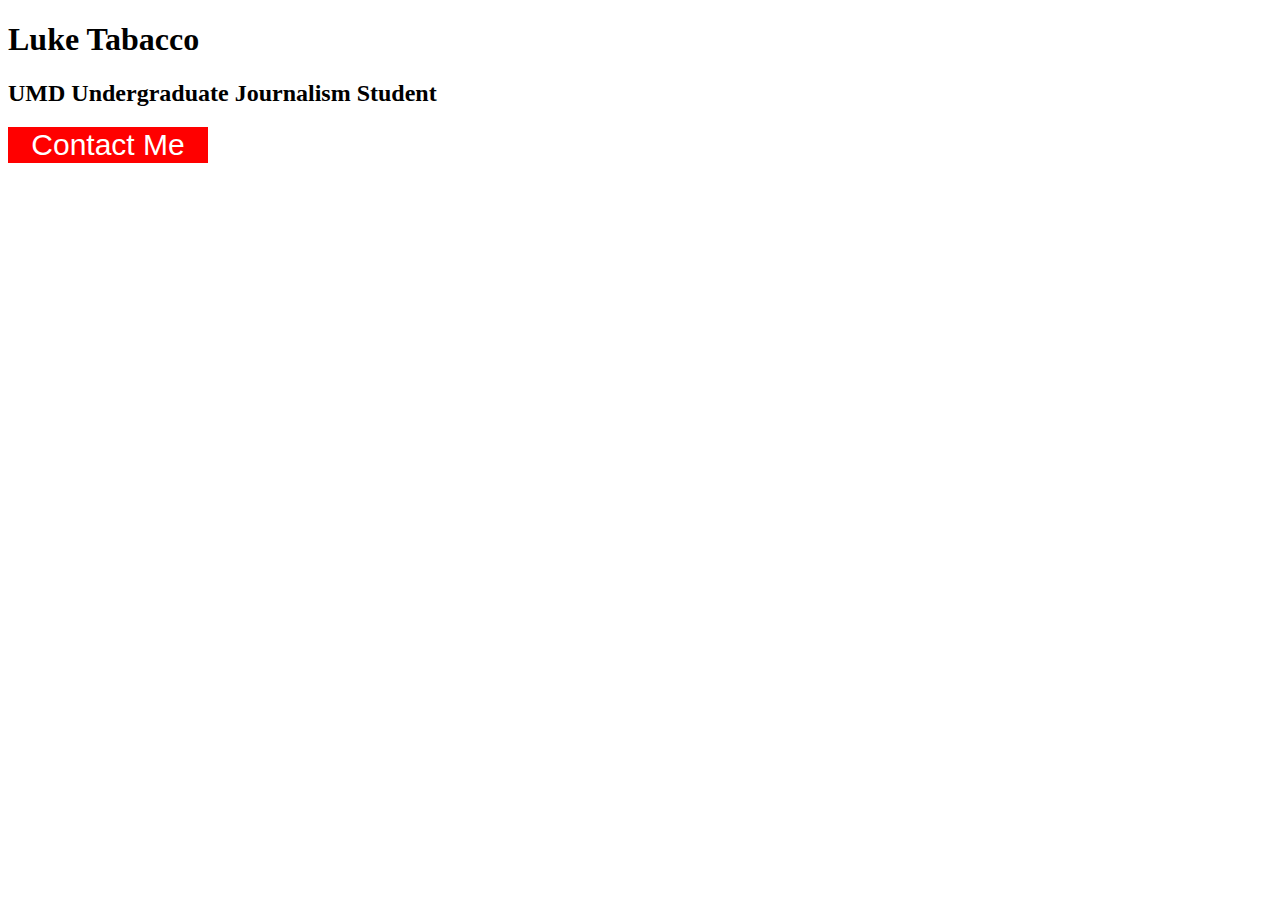
<file: button-assignment/Index.html>
<!doctype html>
<html lang="en">
    <head>
        <title>Luke Tabacco Button</title>
        <link href="style.css" rel="stylesheet" />
    </head>

    <body>
        <h1>Luke Tabacco</h1>
        <h2>UMD Undergraduate Journalism Student</h2>
        <button href="style.css">Contact Me</button>
    </body>
</html>
</file>
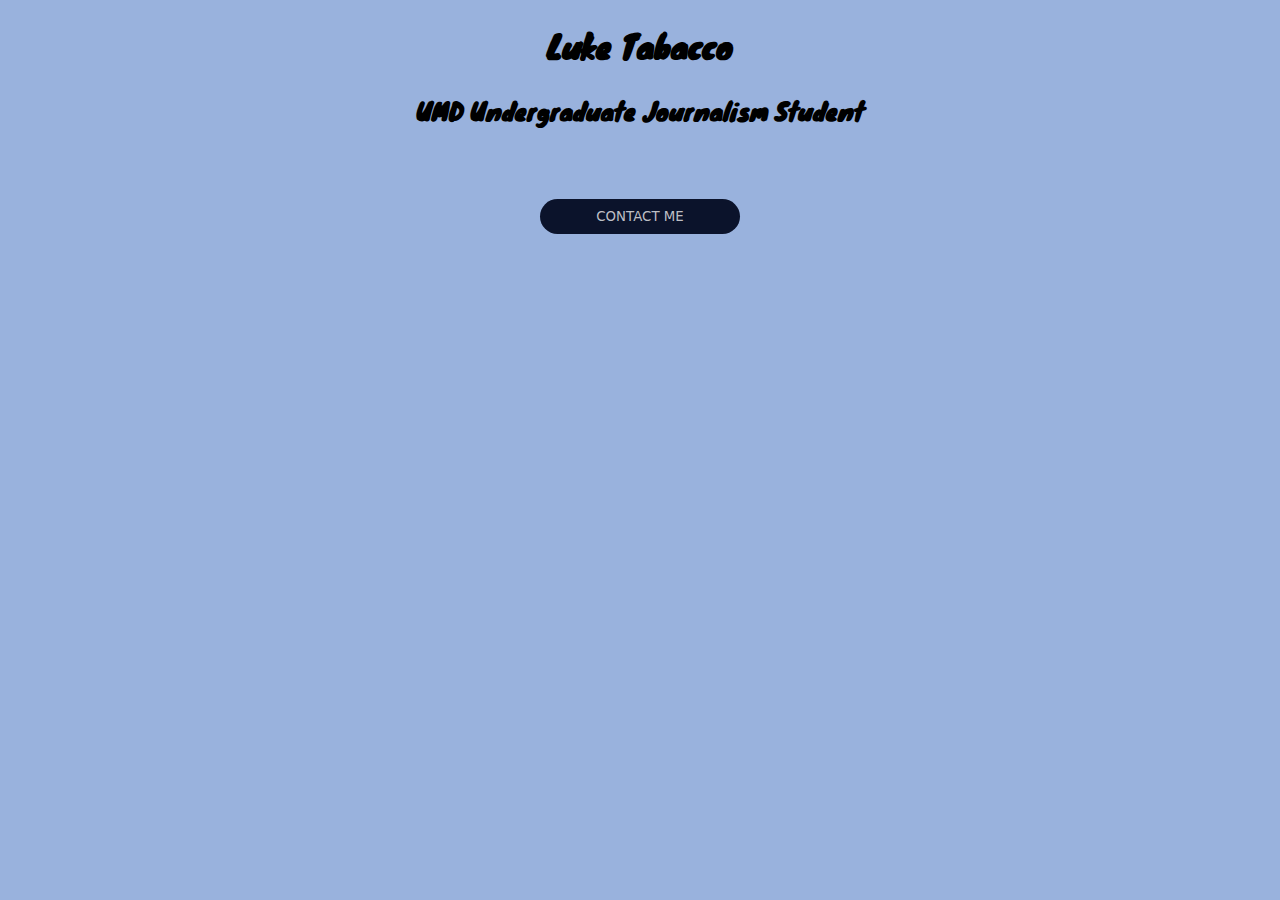
<file: contact-button-assignment/index.html>
<!DOCTYPE html>
<html lang="en">
<head>
 <link rel="preconnect" href="https://fonts.googleapis.com">
<link rel="preconnect" href="https://fonts.gstatic.com" crossorigin>
<link href="https://fonts.googleapis.com/css2?family=Chewy&family=Knewave&display=swap" rel="stylesheet">
    <link href="style.css" rel="stylesheet">
    <title>Luke Tabacco Button</title>
</head>
    
<body>
   <h1>Luke Tabacco</h1>
   <h2>UMD Undergraduate Journalism Student</h2>    
    <button>Contact Me</button>
</body>
    
</html>
</file>
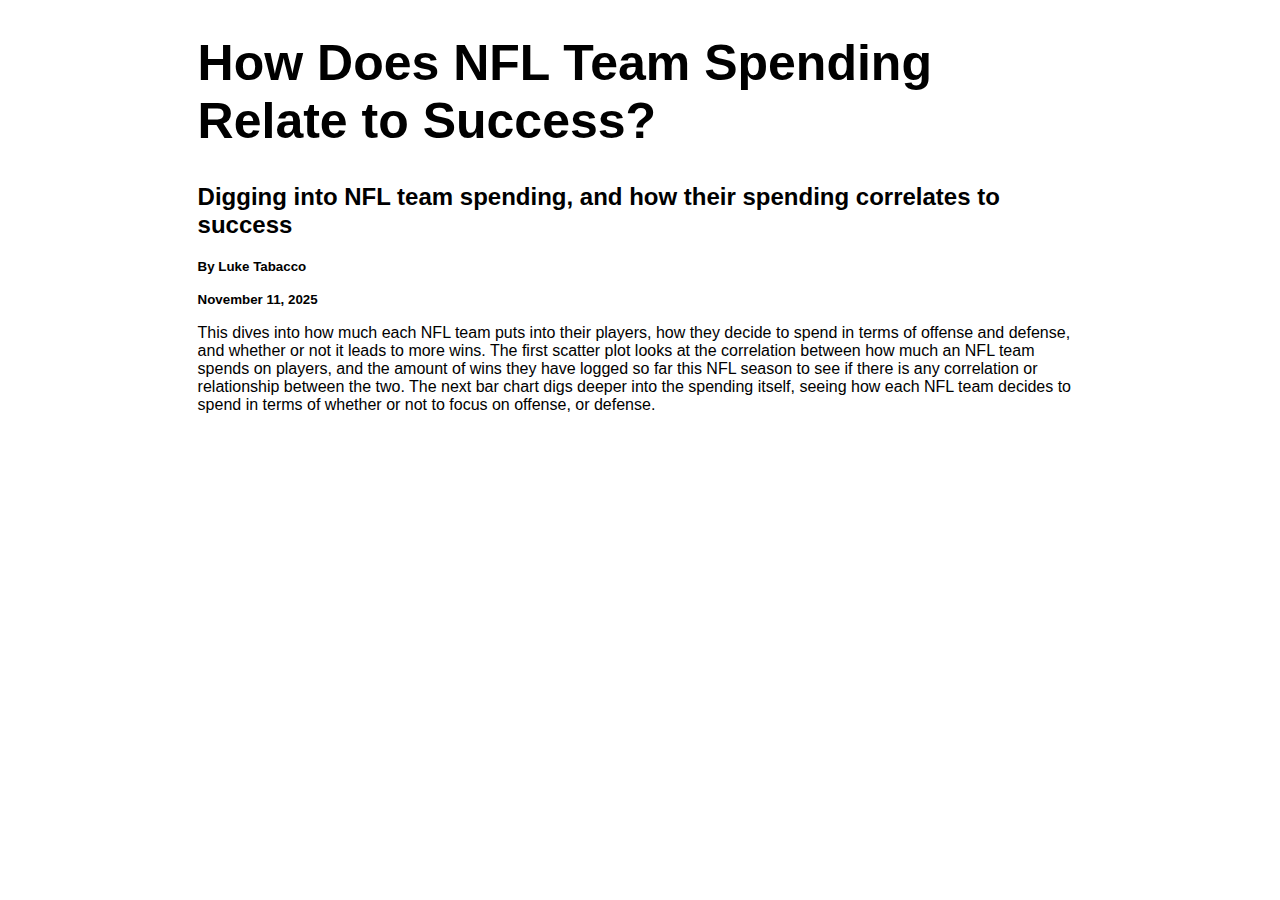
<file: data-viz-project/Index.html>
<!doctype html>
<html lang="en">
    <head>
        <title>Luke Tabacco's Data Story</title>

        <meta charset="utf-8" />

        <meta name="viewport" content="width=device-width, initial-scale=1, shrink-to-fit=no" />

        <!-- Bootstrap CSS -->
        <link
            href="https://cdn.jsdelivr.net/npm/bootstrap@5.3.8/dist/css/bootstrap.min.css"
            rel="stylesheet"
            integrity="sha384-sRIl4kxILFvY47J16cr9ZwB07vP4J8+LH7qKQnuqkuIAvNWLzeN8tE5YBujZqJLB"
            crossorigin="anonymous" />
        
          <link href="style.css" rel="stylesheet" />
    </head>

    <body>
        <div id="article">
            <h1 id="title">How Does NFL Team Spending Relate to Success?</h1>

            <h2>
                Digging into NFL team spending, and how their spending correlates to success
            </h2>

            <h3 id="byline">By Luke Tabacco</h3>

            <h4 id="date">November 11, 2025</h4>

            <p>This dives into how much each NFL team puts into their players, how they decide to spend in terms of offense and defense, and whether or not it leads to more wins. The first scatter plot looks at the correlation between how much an NFL team spends on players, and the amount of wins they have logged so far this NFL season to see if there is any correlation or relationship between the two. The next bar chart digs deeper into the spending itself, seeing how each NFL team decides to spend in terms of whether or not to focus on offense, or defense. 
</p>

            <div class="flourish-embed flourish-scatter" data-src="visualisation/26423466">
                <script src="https://public.flourish.studio/resources/embed.js"></script>
                <noscript
                    ><img
                        src="https://public.flourish.studio/visualisation/26423466/thumbnail"
                        width="100%"
                        alt="scatter visualization"
                /></noscript>
            </div>

            <div class="flourish-embed flourish-chart" data-src="visualisation/26424483">
                <script src="https://public.flourish.studio/resources/embed.js"></script>
                <noscript
                    ><img
                        src="https://public.flourish.studio/visualisation/26424483/thumbnail"
                        width="100%"
                        alt="chart visualization"
                /></noscript>
            </div>
        </div>
    </body>
</html>
</file>
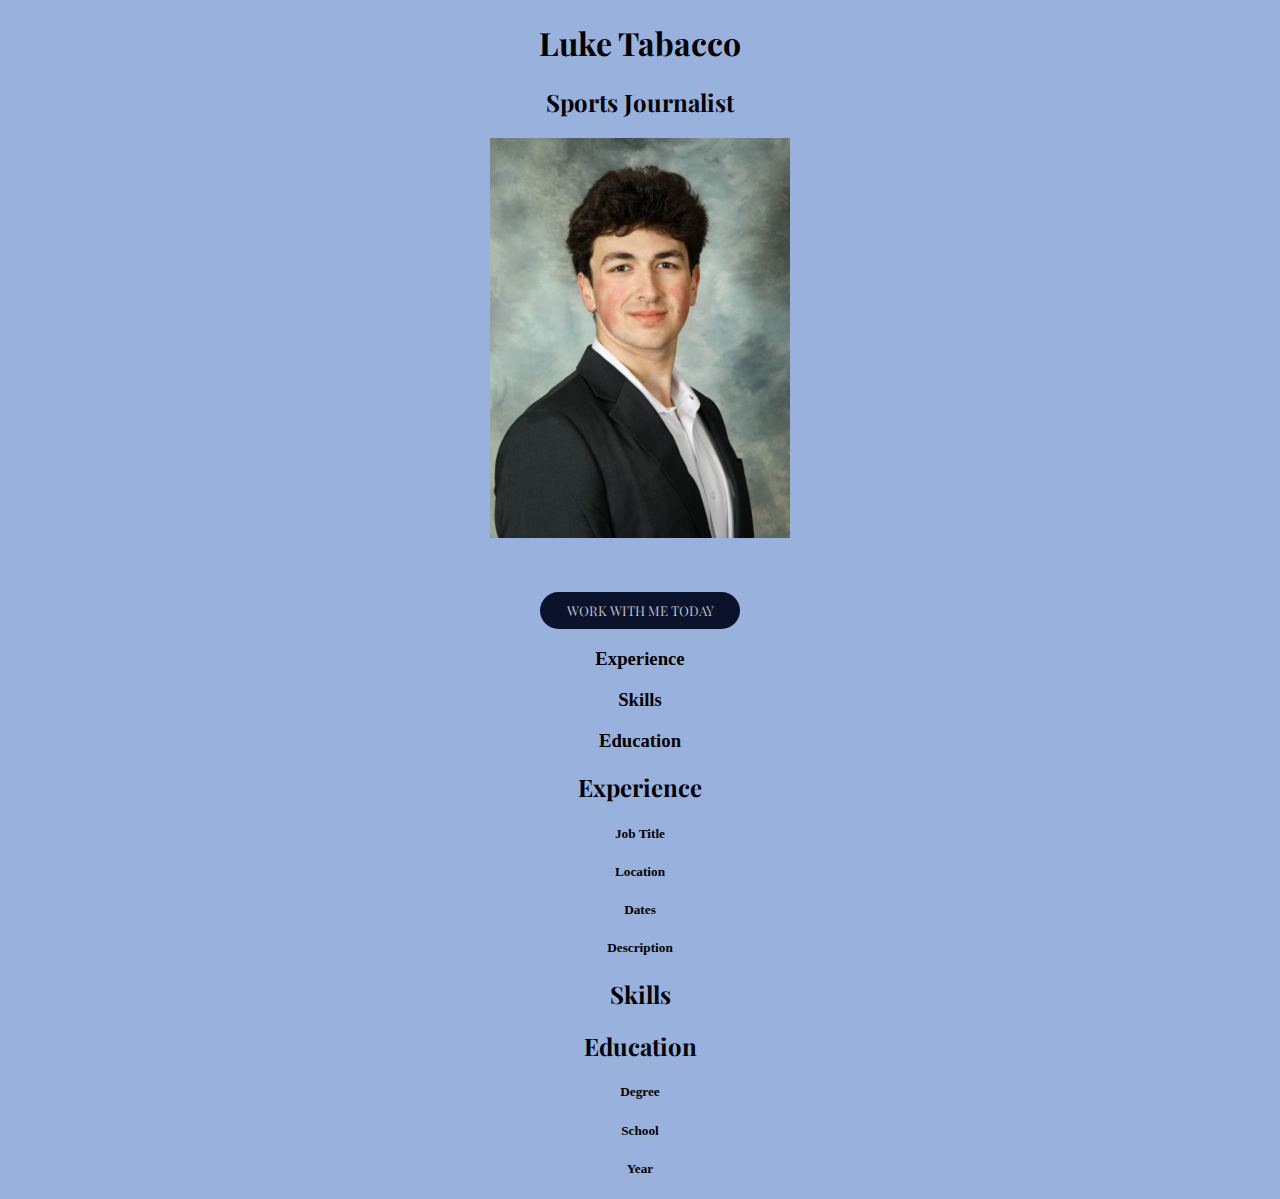
<file: online-portfolio/Index.html>
<!doctype html>
<html lang="en">
    <head>
        <link rel="preconnect" href="https://fonts.googleapis.com" />
        <link rel="preconnect" href="https://fonts.gstatic.com" crossorigin />
        <link
            href="https://fonts.googleapis.com/css2?family=Playfair+Display:ital,wght@0,400..900;1,400..900&display=swap"
            rel="stylesheet" />

        <meta charset="UTF-8" />
        <meta name="viewport" content="width=device-width, initial-scale=1" />

        <title>Luke Tabacco Online Portfolio</title>

        <link
            href="https://cdn.jsdelivr.net/npm/bootstrap@5.3.8/dist/css/bootstrap.min.css"
            rel="stylesheet"
            integrity="sha384-sRIl4kxILFvY47J16cr9ZwB07vP4J8+LH7qKQnuqkuIAvNWLzeN8tE5YBujZqJLB"
            crossorigin="anonymous" />

        <link href="style.css" rel="stylesheet" />
    </head>

    <body>
        <div class="containter-fluid">
            <div class="row">
                <div class="col-sm-6">
                    <h1>Luke Tabacco</h1>
                    <h2>Sports Journalist</h2>
                </div>

                <div class="col-sm-6">
                    <img src="IMG_6972%202.jpg" alt="A photo of Luke Tabacco" width="300" />
                </div>
            </div>

            <div class="row">
                <div class="col">
                    <button>Work With Me Today</button>
                </div>
            </div>

            <div class="row">
                <div class="col-4">
                    <h3>Experience</h3>
                </div>
                <div class="col-4">
                    <h3>Skills</h3>
                </div>
                <div class="col-4">
                    <h3>Education</h3>
                </div>
            </div>
        </div>

        <div class="container-fluid">
            <div class="row">
                <div class="col">
                    <h2>Experience</h2>
                </div>
            </div>
            <div class="row">
                <div class="col-3">
                    <h5>Job Title</h5>
                </div>
                <div class="col-3">
                    <h5>Location</h5>
                </div>
                <div class="col-3">
                    <h5>Dates</h5>
                </div>
                <div class="col-3">
                    <h5>Description</h5>
                </div>
            </div>
        </div>

        <div class="container-fluid">
            <div class="row">
                <div class="col">
                    <h2>Skills</h2>
                </div>
            </div>
        </div>

        <div class="container-fluid">
            <div class="row">
                <div class="col">
                    <h2>Education</h2>
                </div>
            </div>
            <div class="row">
                <div class="col-4">
                    <h5>Degree</h5>
                </div>
                <div class="col-4">
                    <h5>School</h5>
                </div>
                <div class="col-4">
                    <h5>Year</h5>
                </div>
            </div>
        </div>
    </body>
</html>
</file>
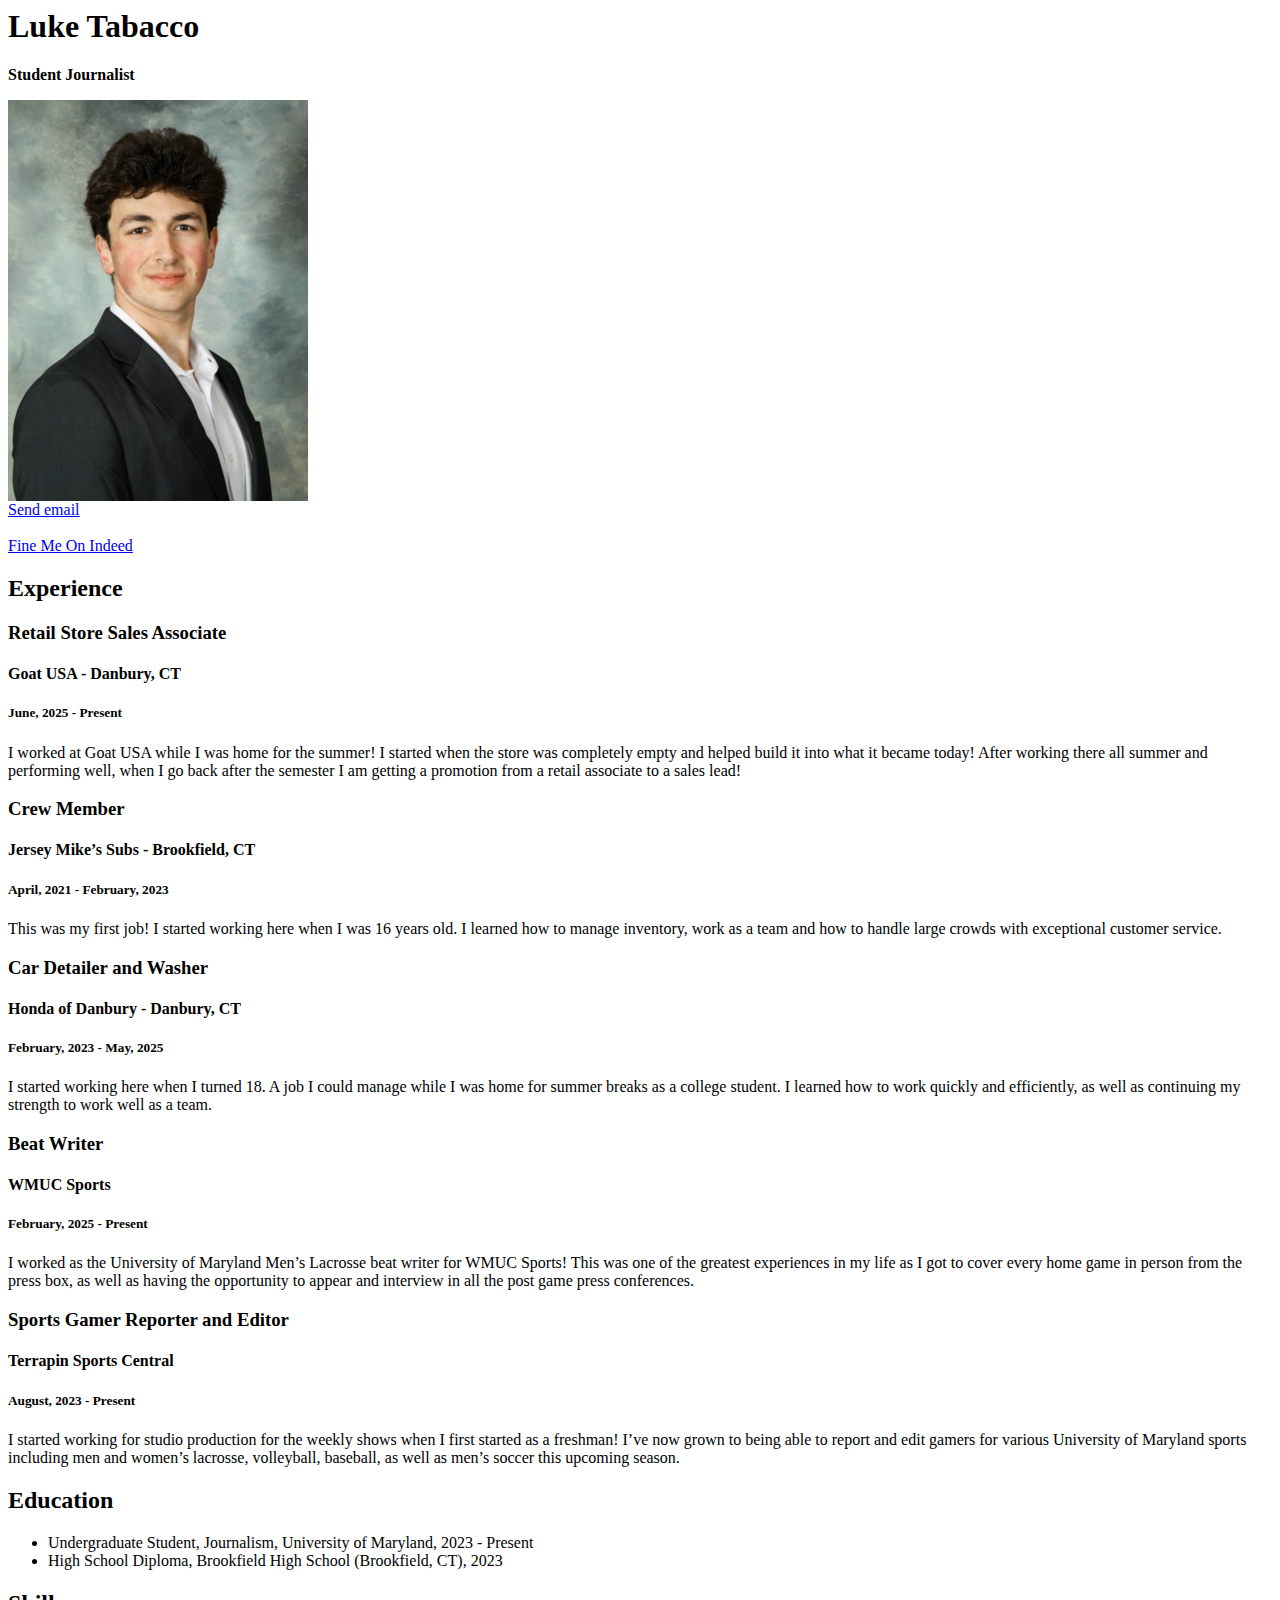
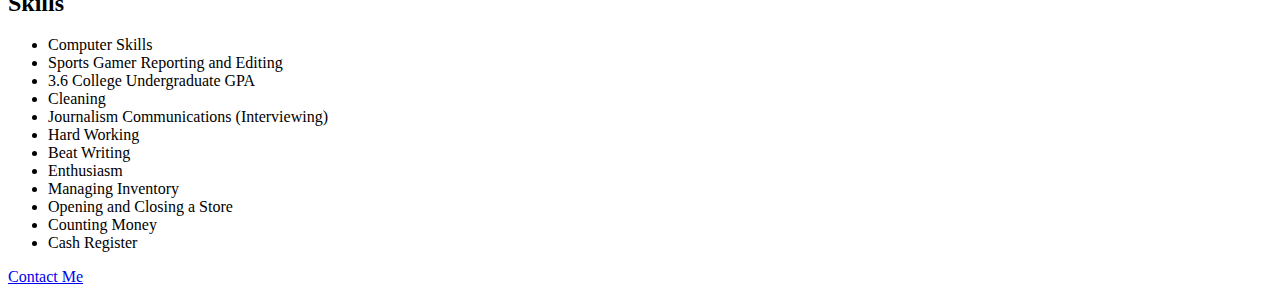
<file: resume.html>
<html>
    <head>
        <title>Luke Tabacco Resume</title>
    </head>

    <body>
        <!-- I built this myself -->
        <h1>Luke Tabacco</h1>
        <p><strong>Student Journalist</strong></p>
        <img src="IMG_6972%202.jpg" alt="A photo of Luke Tabacco" width="300" />

        <div id="contact">
            <a href="ltabacco@terpmail.umd.edu" target="_blank">Send email</a>
            <br /><br />
            <a href="https://profile.indeed.com/p/luket-o2y4qsu" target="_blank">Fine Me On Indeed</a>
        </div>

        <h2>Experience</h2>

        <h3>Retail Store Sales Associate</h3>
        <h4>Goat USA - Danbury, CT</h4>
        <h5>June, 2025 - Present</h5>
        <p>
            I worked at Goat USA while I was home for the summer! I started when the store was completely empty and
            helped build it into what it became today! After working there all summer and performing well, when I go
            back after the semester I am getting a promotion from a retail associate to a sales lead!
        </p>

        <h3>Crew Member</h3>
        <h4>Jersey Mike’s Subs - Brookfield, CT</h4>
        <h5>April, 2021 - February, 2023</h5>
        <p>
            This was my first job! I started working here when I was 16 years old. I learned how to manage inventory,
            work as a team and how to handle large crowds with exceptional customer service.
        </p>

        <h3>Car Detailer and Washer</h3>
        <h4>Honda of Danbury - Danbury, CT</h4>
        <h5>February, 2023 - May, 2025</h5>
        <p>
            I started working here when I turned 18. A job I could manage while I was home for summer breaks as a
            college student. I learned how to work quickly and efficiently, as well as continuing my strength to work
            well as a team.
        </p>

        <h3>Beat Writer</h3>
        <h4>WMUC Sports</h4>
        <h5>February, 2025 - Present</h5>
        <p>
            I worked as the University of Maryland Men’s Lacrosse beat writer for WMUC Sports! This was one of the
            greatest experiences in my life as I got to cover every home game in person from the press box, as well as
            having the opportunity to appear and interview in all the post game press conferences.
        </p>

        <h3>Sports Gamer Reporter and Editor</h3>
        <h4>Terrapin Sports Central</h4>
        <h5>August, 2023 - Present</h5>
        <p>
            I started working for studio production for the weekly shows when I first started as a freshman! I’ve now
            grown to being able to report and edit gamers for various University of Maryland sports including men and
            women’s lacrosse, volleyball, baseball, as well as men’s soccer this upcoming season.
        </p>

        <h2>Education</h2>

        <ul>
            <li>Undergraduate Student, Journalism, University of Maryland, 2023 - Present</li>
            <li>High School Diploma, Brookfield High School (Brookfield, CT), 2023</li>
        </ul>

        <h2>Skills</h2>

        <ul>
            <li>Computer Skills</li>
            <li>Sports Gamer Reporting and Editing</li>
            <li>3.6 College Undergraduate GPA</li>
            <li>Cleaning</li>
            <li>Journalism Communications (Interviewing)</li>
            <li>Hard Working</li>
            <li>Beat Writing</li>
            <li>Enthusiasm</li>
            <li>Managing Inventory</li>
            <li>Opening and Closing a Store</li>
            <li>Counting Money</li>
            <li>Cash Register</li>
        </ul>

        <p>
            <a href="#contact">Contact Me</a>
        </p>
    </body>
</html>
</file>
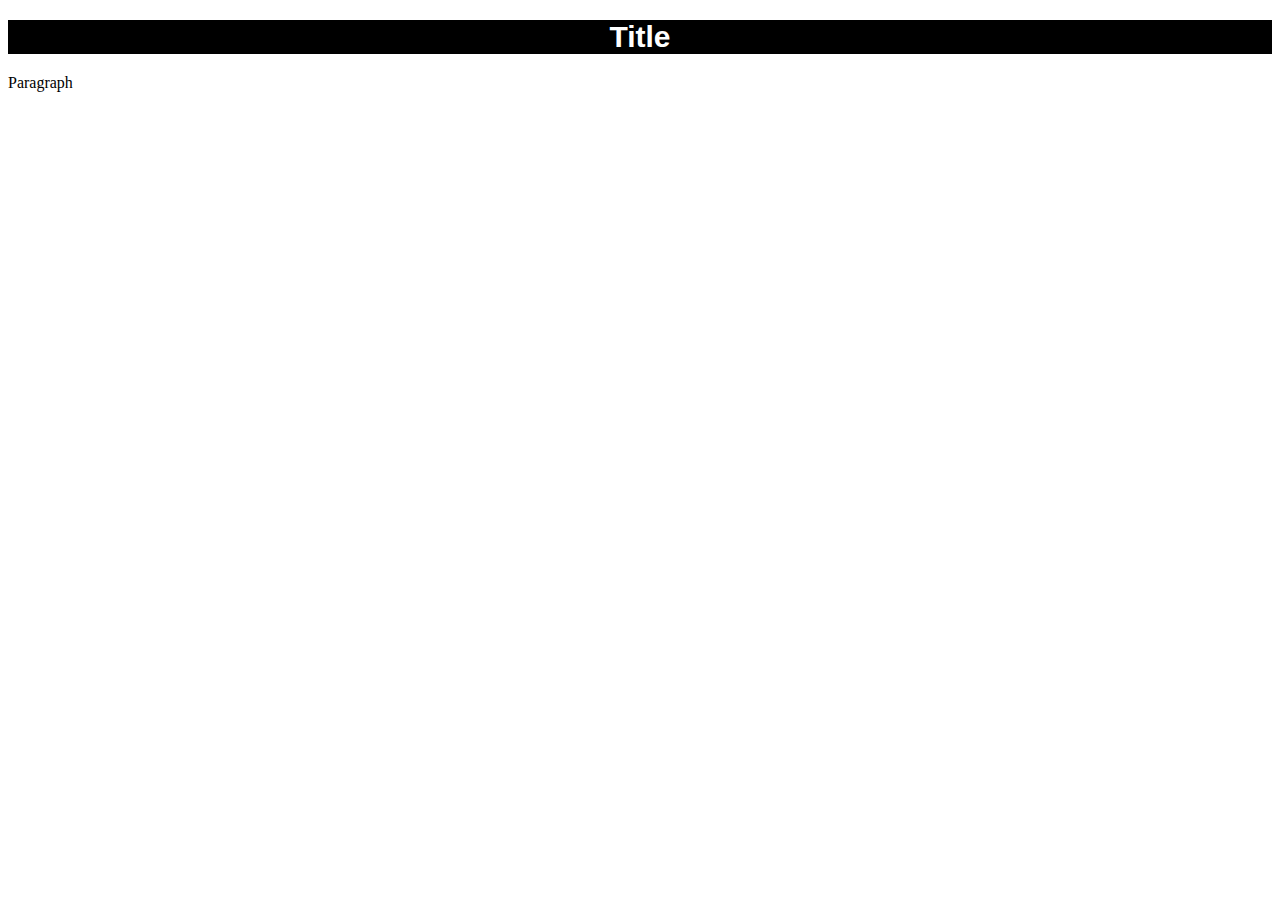
<file: styling-assignment/styled-text.html>
<!doctype html>
<html lang="en">
    <head>
        <title>Stytled Text</title>
        <link href="style.css" rel="stylesheet" />
    </head>

    <body>
        <h1>Title</h1>
        <p>Paragraph</p>
    </body>
</html>
</file>
<file: button-assignment/style.css>
button {
    background-color: red;
    color: white;
    font-size: 30px;
    border: none;
    width: 200px;
}
</file>
<file: contact-button-assignment/style.css>
/*
MY COLOR PALETTE
Color 1 - #0B132B
Color 2 - #1C2541
Color 3 - #99B2DD
Color 4 - #3A506B
Color 5 - #BEBFC5
*/

body {
    background-color: #99B2DD;
    text-align:center;
}

button {
    background-color: #0B132B;
    color: #BEBFC5;
    width: 200px;
    font-family: "Chewy", system-ui;
    text-transform: uppercase;
    padding: 10px;
    margin-top: 50px;
    border:none;
    border-radius: 20px;
}

button:hover {
    background-color: #3A506B
}

h1 {
    font-family: "Knewave", system-ui;
}

h2{
    font-family: "Knewave", system-ui;
}
</file>
<file: data-viz-project/style.css>
#article{
    font-family: Arial, Helvetica, sans-serif;
    width: 70%;
    margin: auto
    
}

#title{
    font-size: 50px;
    
}

#byline{
    font-size: smaller;
}

#date{
    font-size: smaller;
}
</file>
<file: online-portfolio/style.css>
@media screen{
    body {
        background-color: #99b2dd;
        text-align: center;
    }

    button {
        background-color: #0b132b;
        color: #bebfc5;
        width: 200px;
        font-family: "Playfair Display", serif;
        text-transform: uppercase;
        padding: 10px;
        margin-top: 50px;
        border: none;
        border-radius: 20px;
    }

    button:hover {
        background-color: #3a506b;
    }

    h1 {
        font-family: "Playfair Display", serif;
    }

    h2 {
        font-family: "Playfair Display", serif;
    }
}
</file>
<file: styling-assignment/style.css>
h1 {
    background-color: black;
    color: white;
    font-family: Arial;
    font-size: 30px;
    text-align: center;
}
</file>
